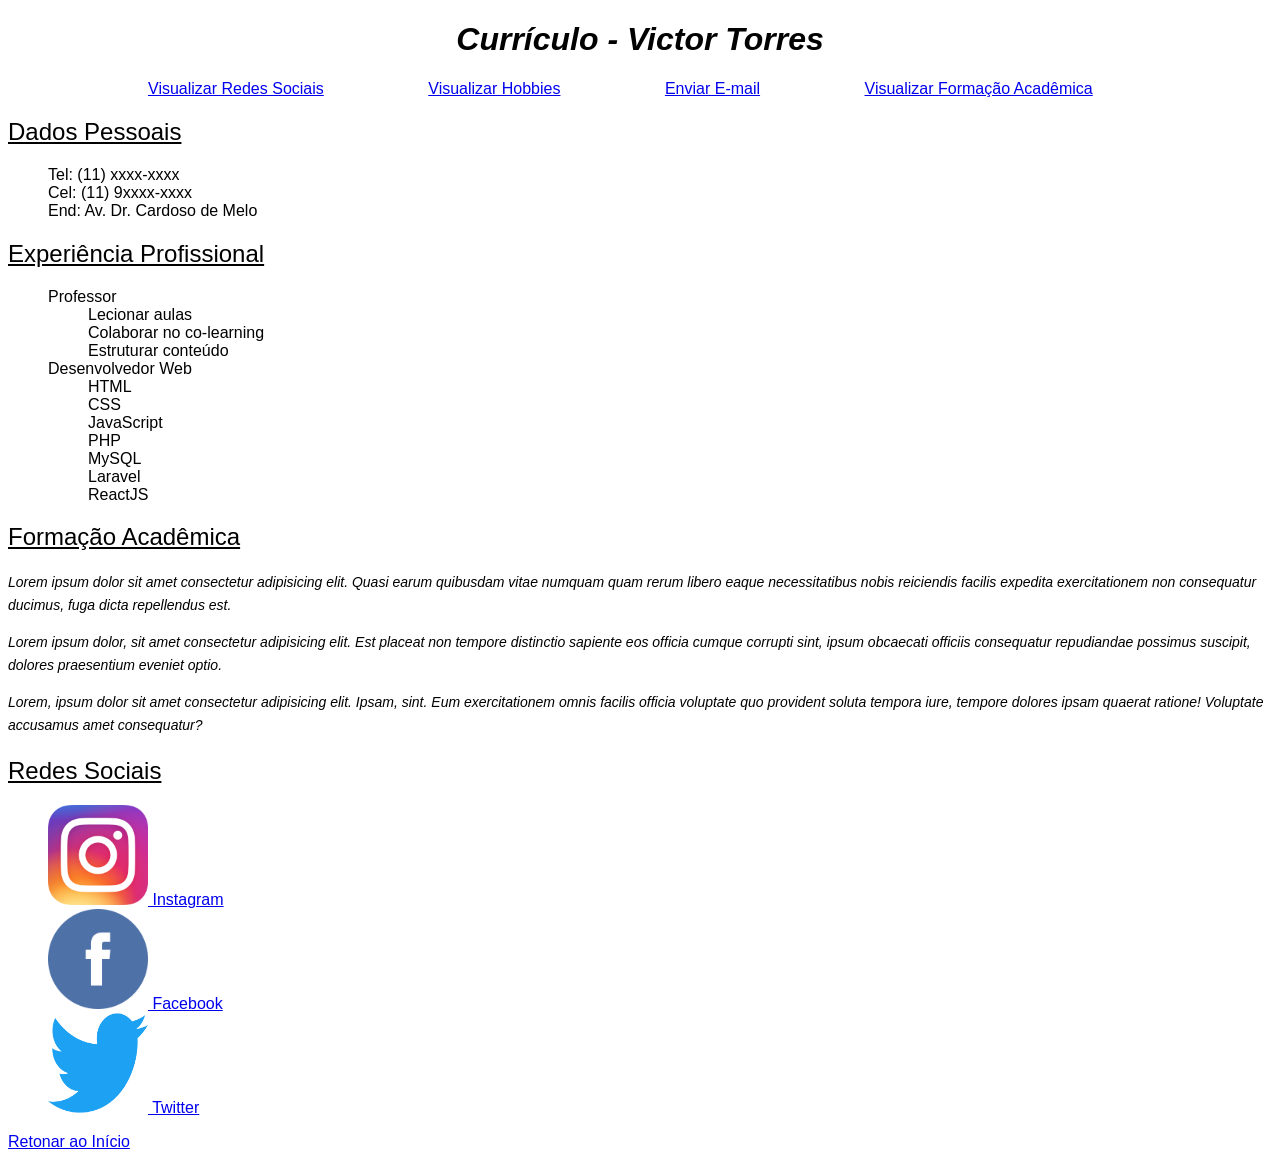
<file: aula02/index.html>
<!DOCTYPE html>
<html lang="en">
<head>
    <meta charset="UTF-8">
    <meta name="viewport" content="width=device-width, initial-scale=1.0">
    <meta http-equiv="X-UA-Compatible" content="ie=edge">
    <title>CV - Victor Torres</title>
    <link rel="stylesheet" href="css/estilo.css">
</head>
<body>
    <h1>Currículo - Victor Torres</h1>

    <ul class="links">
        <li>
            <a href="#redes-sociais">Visualizar Redes Sociais</a>
            <!-- Resposta 1 - b -->
            <a href="hobbies.html">Visualizar Hobbies</a>
            <!-- Resposta 1 - c -->
            <a href="mailto:fulano@gmail.com?Subject=Mensagem do site">Enviar E-mail</a>
            <!-- Resposta 1 - d -->
            <a href="#formacao-academica">Visualizar Formação Acadêmica</a>
        </li>
    </ul>

    <h2>Dados Pessoais</h2>

    <ul>
        <li>Tel: (11) xxxx-xxxx</li>
        <li>Cel: (11) 9xxxx-xxxx</li>
        <li>End: Av. Dr. Cardoso de Melo</li>
    </ul>

    <h2>Experiência Profissional</h2>

    <ul type="square">
        <li>Professor</li>
        <ul>
            <li>Lecionar aulas</li>
            <li>Colaborar no co-learning</li>
            <li>Estruturar conteúdo</li>
        </ul>
        <li>Desenvolvedor Web</li>
        <ul>
            <li>HTML</li>
            <li>CSS</li>
            <li>JavaScript</li>
            <li>PHP</li>
            <li>MySQL</li>
            <li>Laravel</li>
            <li>ReactJS</li>
        </ul>
    </ul>

    <h2 id="formacao-academica">Formação Acadêmica</h2>
    
    <p>Lorem ipsum dolor sit amet consectetur adipisicing elit. Quasi earum quibusdam vitae numquam quam rerum libero eaque necessitatibus nobis reiciendis facilis expedita exercitationem non consequatur ducimus, fuga dicta repellendus est.</p>

    <p>Lorem ipsum dolor, sit amet consectetur adipisicing elit. Est placeat non tempore distinctio sapiente eos officia cumque corrupti sint, ipsum obcaecati officiis consequatur repudiandae possimus suscipit, dolores praesentium eveniet optio.</p>

    <p>Lorem, ipsum dolor sit amet consectetur adipisicing elit. Ipsam, sint. Eum exercitationem omnis facilis officia voluptate quo provident soluta tempora iure, tempore dolores ipsam quaerat ratione! Voluptate accusamus amet consequatur?</p>

    <h2 id="redes-sociais">Redes Sociais</h2>
    
    <!-- Resposta 1 - a -->
    <ul>
        <li>
            <!-- Resposta 2 - b adicionando imagens na lista de redes sociais -->
            <a href="https://www.instagram.com/">
                <img src="imagens/instagram.png" class="logos" title="logo do instagram" alt="">
                Instagram
            </a>
        </li>
        <li>
            <!-- Resposta 2 - b adicionando imagens na lista de redes sociais -->
            <a href="https://www.facebook.com">
                <img src="imagens/facebook.png" class="logos" title="logo do facebook" alt="">
                Facebook
            </a>
        </li>
        <li>
            <!-- Resposta 2 - b adicionando imagens na lista de redes sociais -->
            <a href="https://twitter.com">
                <img src="imagens/twitter.png" class="logos" title="logo do twitter" alt="">
                Twitter
            </a>
        </li>
    </ul>

    <!-- Resposta 1 - e -->
    <!-- Para retornar ao início de um documento html, basta adicionar # no nosso href -->
    <a href="#">Retonar ao Início</a>
</body>
</html>
</file>
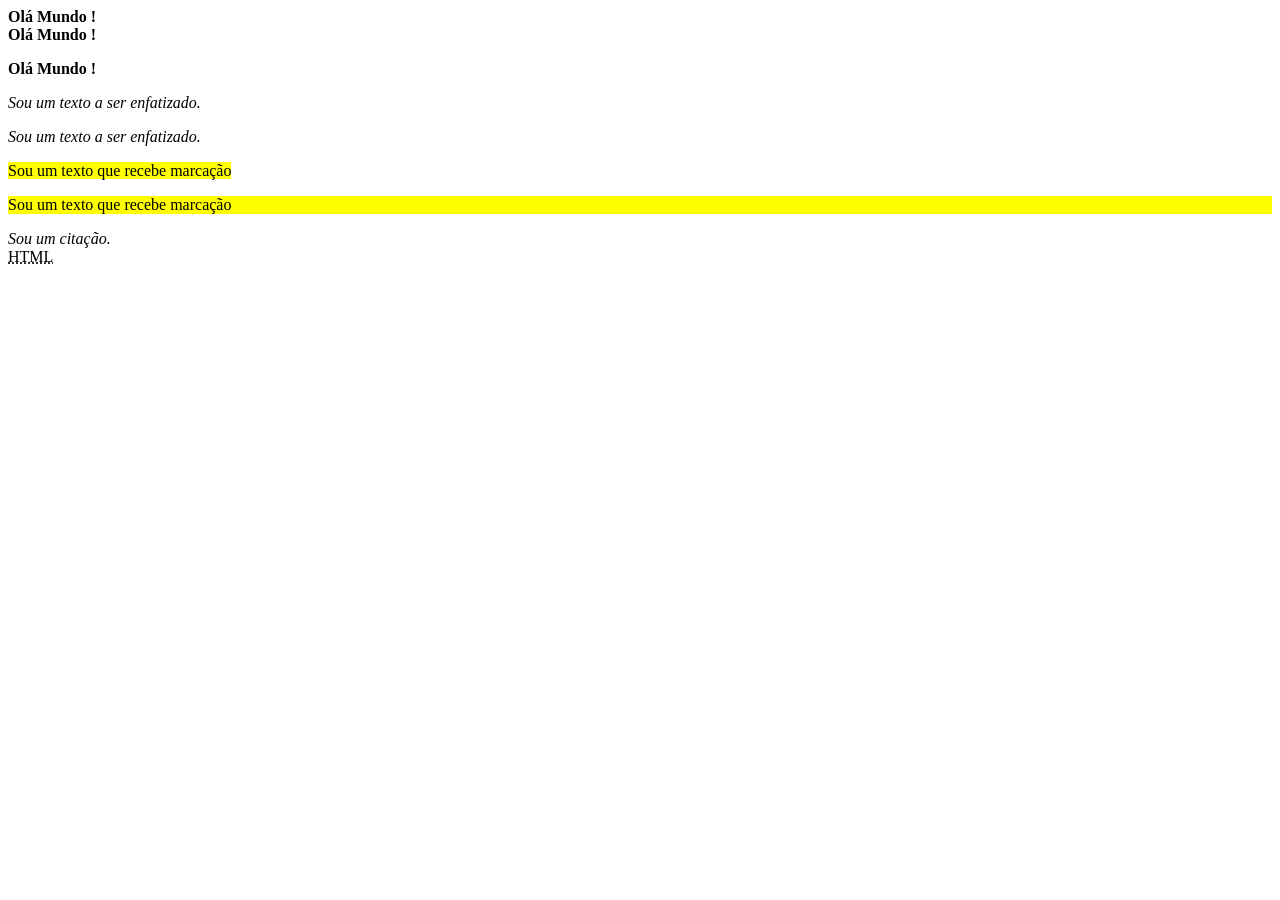
<file: aula03/index.html>
<!DOCTYPE html>
<html lang="en">
<head>
    <meta charset="UTF-8">
    <meta name="viewport" content="width=device-width, initial-scale=1.0">
    <meta http-equiv="X-UA-Compatible" content="ie=edge">
    <title>Aula 03 - Semântica e Formulário I</title>
    <link rel="stylesheet" href="css/estilo.css">
</head>
<body>
    <b>Olá Mundo !</b>
    <br>

    <strong>Olá Mundo !</strong>
    <br>

    <p class="bold">Olá Mundo !</p>
    
    <em>Sou um texto a ser enfatizado.</em>

    <p class="italico">Sou um texto a ser enfatizado.</p>

    <mark>Sou um texto que recebe marcação</mark>

    <p class="marcacao-de-texto">Sou um texto que recebe marcação</p>

    <cite>Sou um citação.</cite>
    <br>

    <abbr title="Hypertext Markup Language">HTML</abbr>
</body>
</html>
</file>
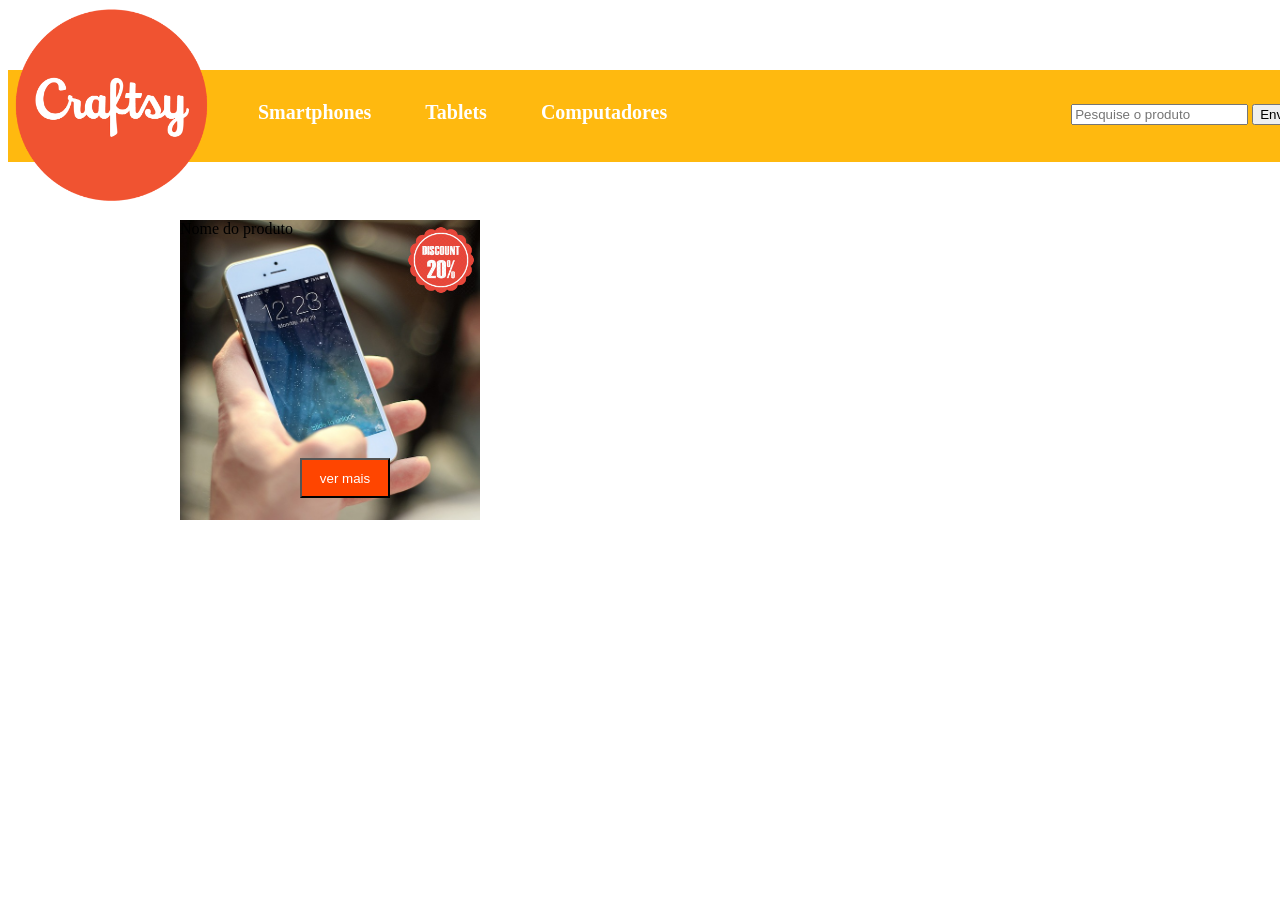
<file: aula04/index.html>
<!DOCTYPE html>
<html lang="pt-br">
<head>
    <meta charset="UTF-8">
    <meta name="viewport" content="width=device-width, initial-scale=1.0">
    <meta http-equiv="X-UA-Compatible" content="ie=edge">
    <title>Craftsy</title>
    <link rel="stylesheet" href="css/estilo.css">
</head>
<body>
    <header>
        <nav id="menu">
            <img src="imagens/logo.png" id="logo" alt="logo">
            <ul>
                <li><a href="#smartphone">Smartphones</a></li>
                <li><a href="#tablets">Tablets</a></li>
                <li><a href="#computadores">Computadores</a></li>
            </ul>
            <form action="" class="form">
                <input type="text" class="input-form" placeholder="Pesquise o produto">
                <button type="submit">Enviar</button>
            </form>
        </nav>
    </header>
    <main id="container">
        <section>
            <article class="product product-1">
                <img src="imagens/label.png" alt="" class="img-label">
                <div class="name-product">Nome do produto</div>
                <button class="botao">ver mais</button>
            </article>
        </section>
    </main>

</body>
</html>
</file>
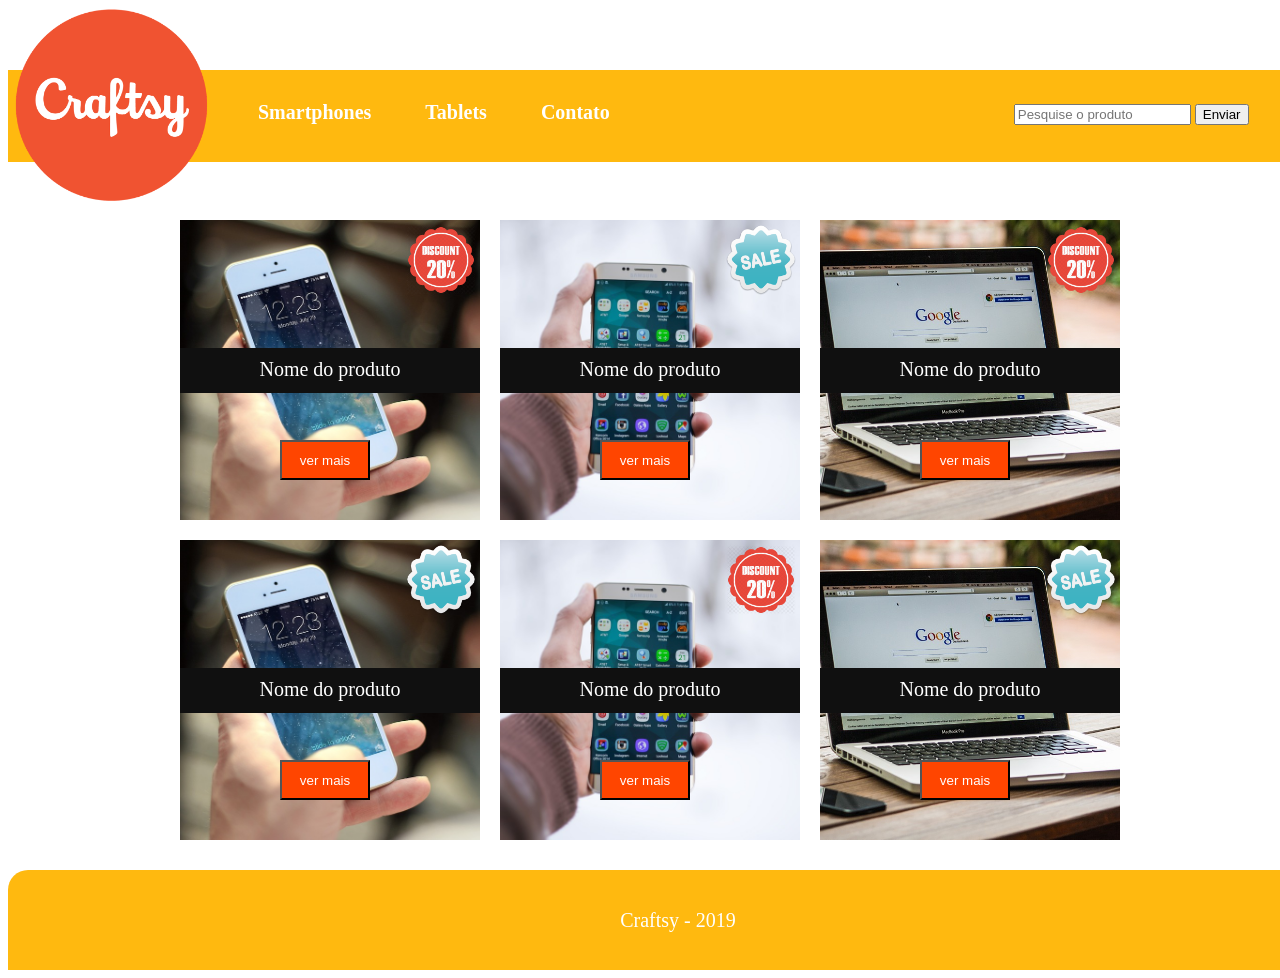
<file: aula05/index.html>
<!DOCTYPE html>
<html lang="pt-br">
<head>
    <meta charset="UTF-8">
    <meta name="viewport" content="width=device-width, initial-scale=1.0">
    <meta http-equiv="X-UA-Compatible" content="ie=edge">
    <title>Craftsy</title>
    <link rel="stylesheet" href="css/estilo.css">
</head>
<body>
    <header>
        <nav id="menu">
            <img src="imagens/logo.png" id="logo" alt="logo">
            <ul>
                <li><a href="#smartphone">Smartphones</a></li>
                <li><a href="#tablets">Tablets</a></li>
                <li><a href="contato.html">Contato</a></li>
            </ul>
            <form action="" class="form">
                <input type="text" class="input-form" placeholder="Pesquise o produto">
                <button type="submit">Enviar</button>
            </form>
        </nav>
    </header>
    <main id="container">
        <section>
            <article class="product product-1">
                <img src="imagens/label.png" alt="" class="img-label">
                <div class="name-product">Nome do produto</div>
                <button class="botao">ver mais</button>
            </article>

            <article class="product product-2">
                <img src="imagens/promo.png" alt="" class="img-label">
                <div class="name-product">Nome do produto</div>
                <button class="botao">ver mais</button>
            </article>
            
            <article class="product product-3">
                <img src="imagens/label.png" alt="" class="img-label">
                <div class="name-product">Nome do produto</div>
                <button class="botao">ver mais</button>
            </article>

            <article class="product product-1">
                <img src="imagens/promo.png" alt="" class="img-label">
                <div class="name-product">Nome do produto</div>
                <button class="botao">ver mais</button>
            </article>

            <article class="product product-2">
                <img src="imagens/label.png" alt="" class="img-label">
                <div class="name-product">Nome do produto</div>
                <button class="botao">ver mais</button>
            </article>

            <article class="product product-3">
                <img src="imagens/promo.png" alt="" class="img-label">
                <div class="name-product">Nome do produto</div>
                <button class="botao">ver mais</button>
            </article>
        </section>
    </main>
    <footer>Craftsy - 2019</footer>
</body>
</html>
</file>
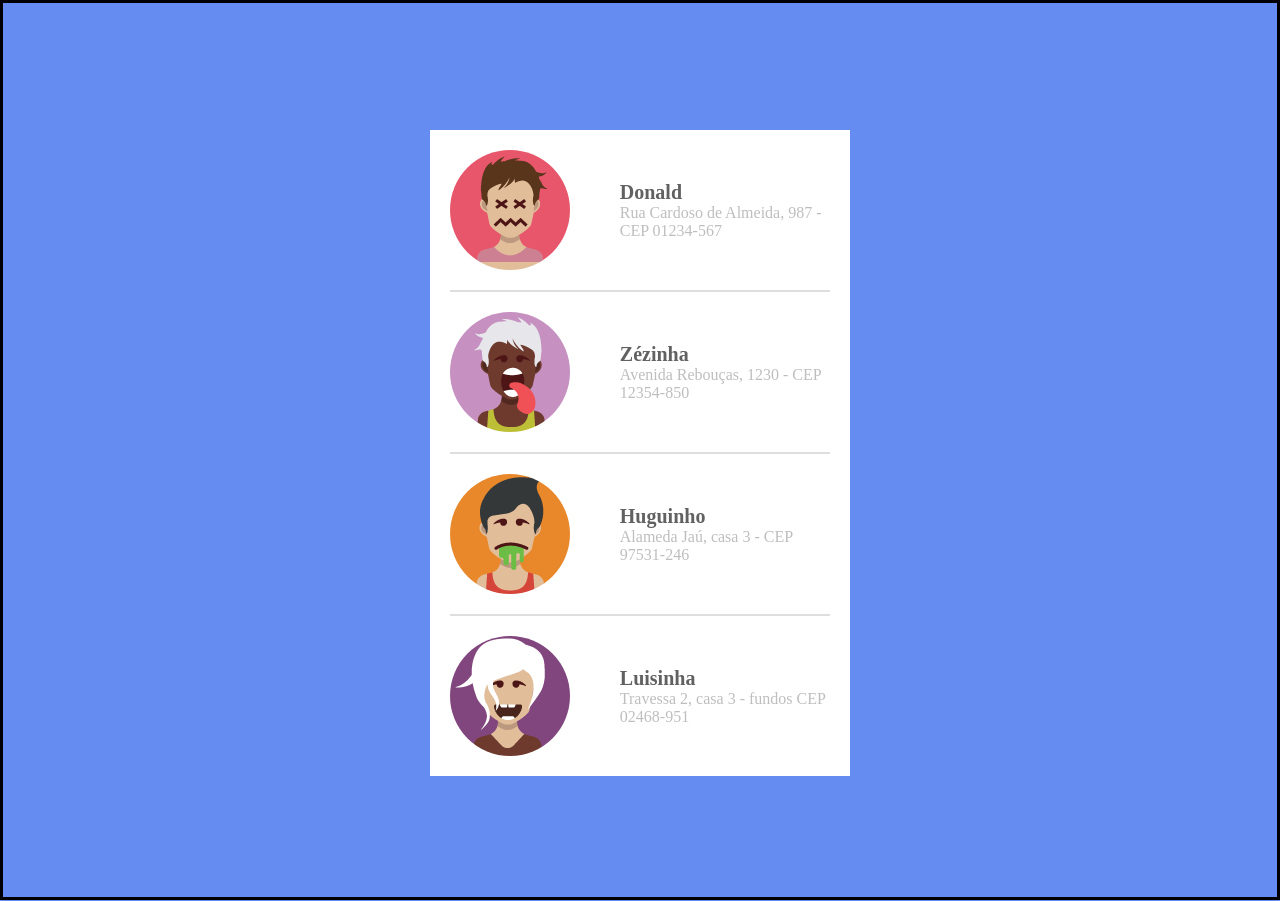
<file: aula06/index.html>
<!DOCTYPE html>
<html lang="pt-BR">
<head>
	<meta charset="utf-8">
	<title>Aula 06 - Flex Box</title>
	<link rel="stylesheet" type="text/css" href="css/style.css">
</head>
<body>
	<main>
		<section>
			<article>
				<img class="perfil-avatar" src="images/perfil-01.png" title="Perfil 01" alt="Imagem de avatar do perfil 01">
				<div class="perfil-dados">
					<h3 class="perfil-nome">Donald</h3>
					<p class="perfil-endereco">Rua Cardoso de Almeida, 987 - CEP 01234-567</p>
				</div>
			</article>
			<hr>
			<article>
				<img class="perfil-avatar" src="images/perfil-02.png" title="Perfil 02" alt="Imagem de avatar do perfil 02">
				<div class="perfil-dados">
					<h3 class="perfil-nome">Zézinha</h3>
					<p class="perfil-endereco">Avenida Rebouças, 1230 - CEP 12354-850</p>
				</div>
			</article>
			<hr>
			<article>
				<img class="perfil-avatar" src="images/perfil-03.png" title="Perfil 03" alt="Imagem de avatar do perfil 03">
				<div class="perfil-dados">
					<h3 class="perfil-nome">Huguinho</h3>
					<p class="perfil-endereco">Alameda Jaú, casa 3 - CEP 97531-246</p>
				</div>
			</article>
			<hr>
			<article>
				<img class="perfil-avatar" src="images/perfil-04.png" title="Perfil 04" alt="Imagem de avatar do perfil 04">
				<div class="perfil-dados">
					<h3 class="perfil-nome">Luisinha</h3>
					<p class="perfil-endereco">Travessa 2, casa 3 - fundos CEP 02468-951</p>
				</div>
			</article>
		</section>
	</main>
</body>
</html>
</file>
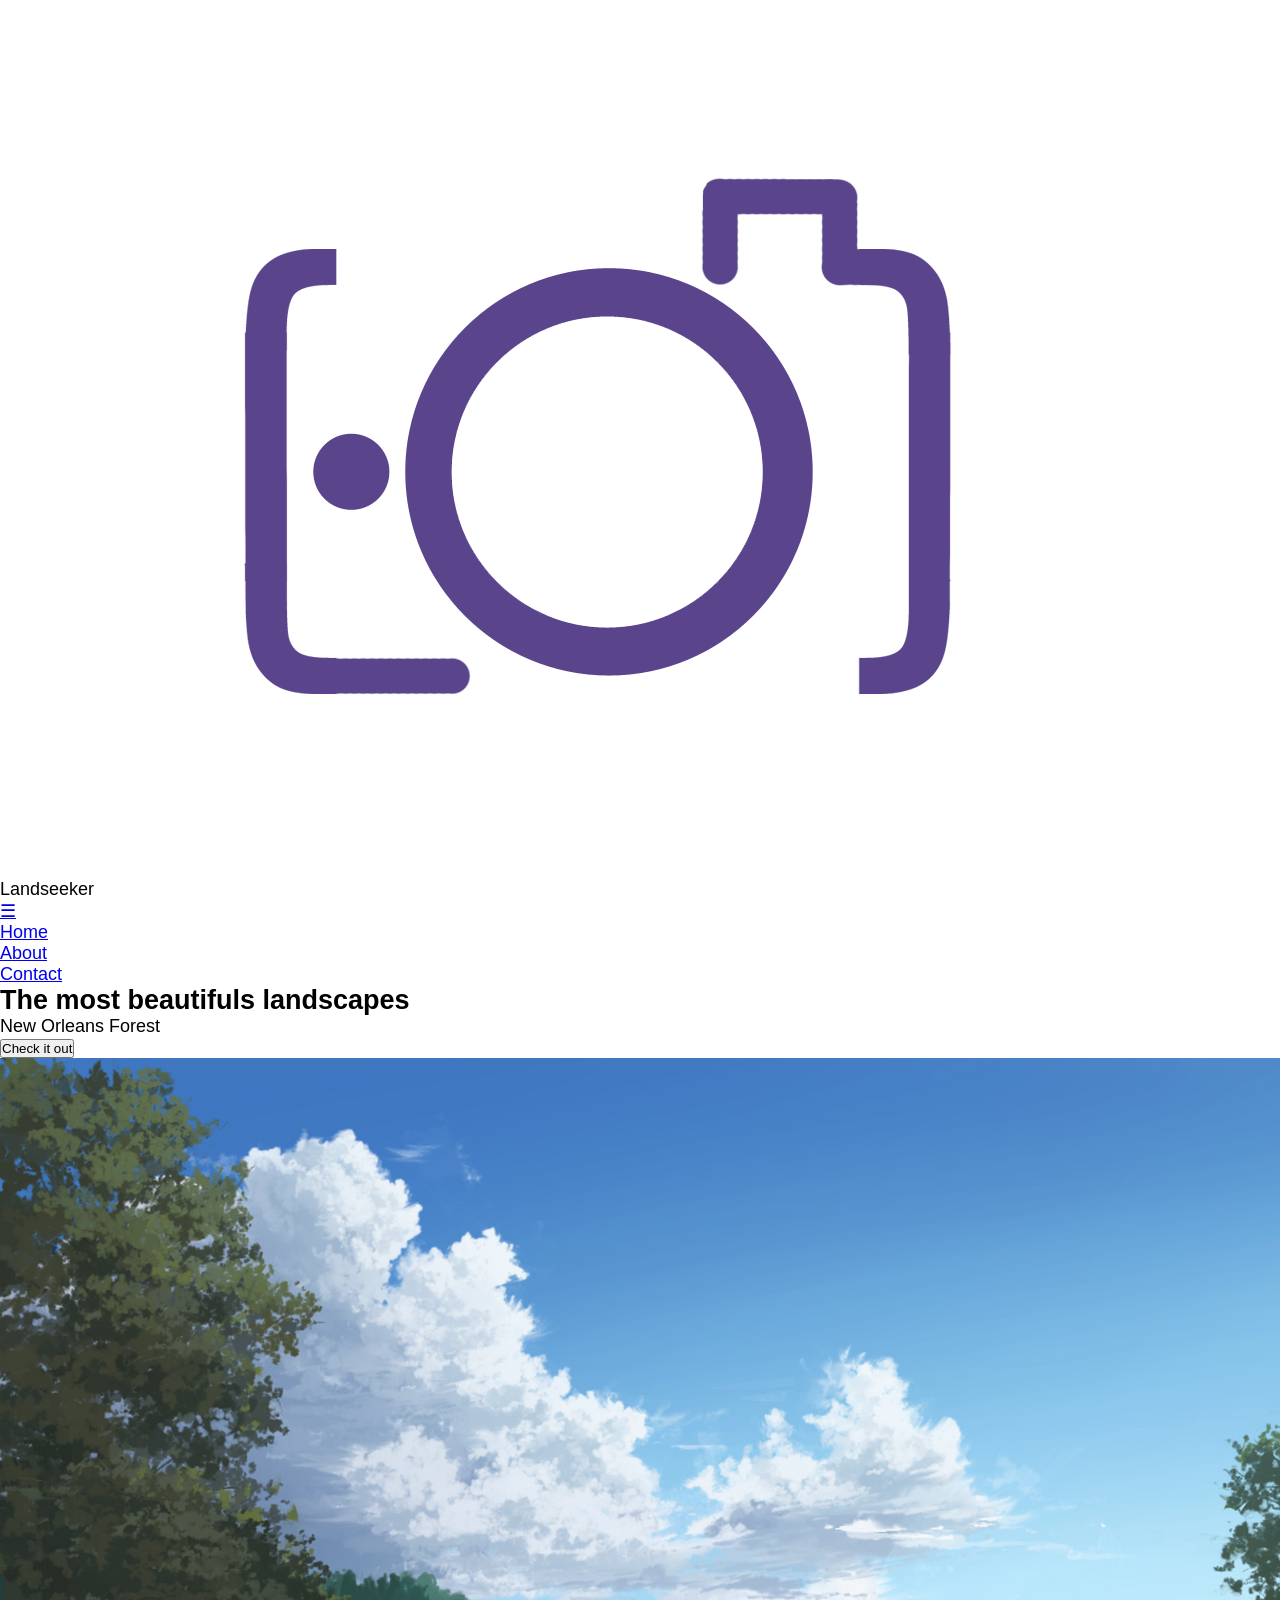
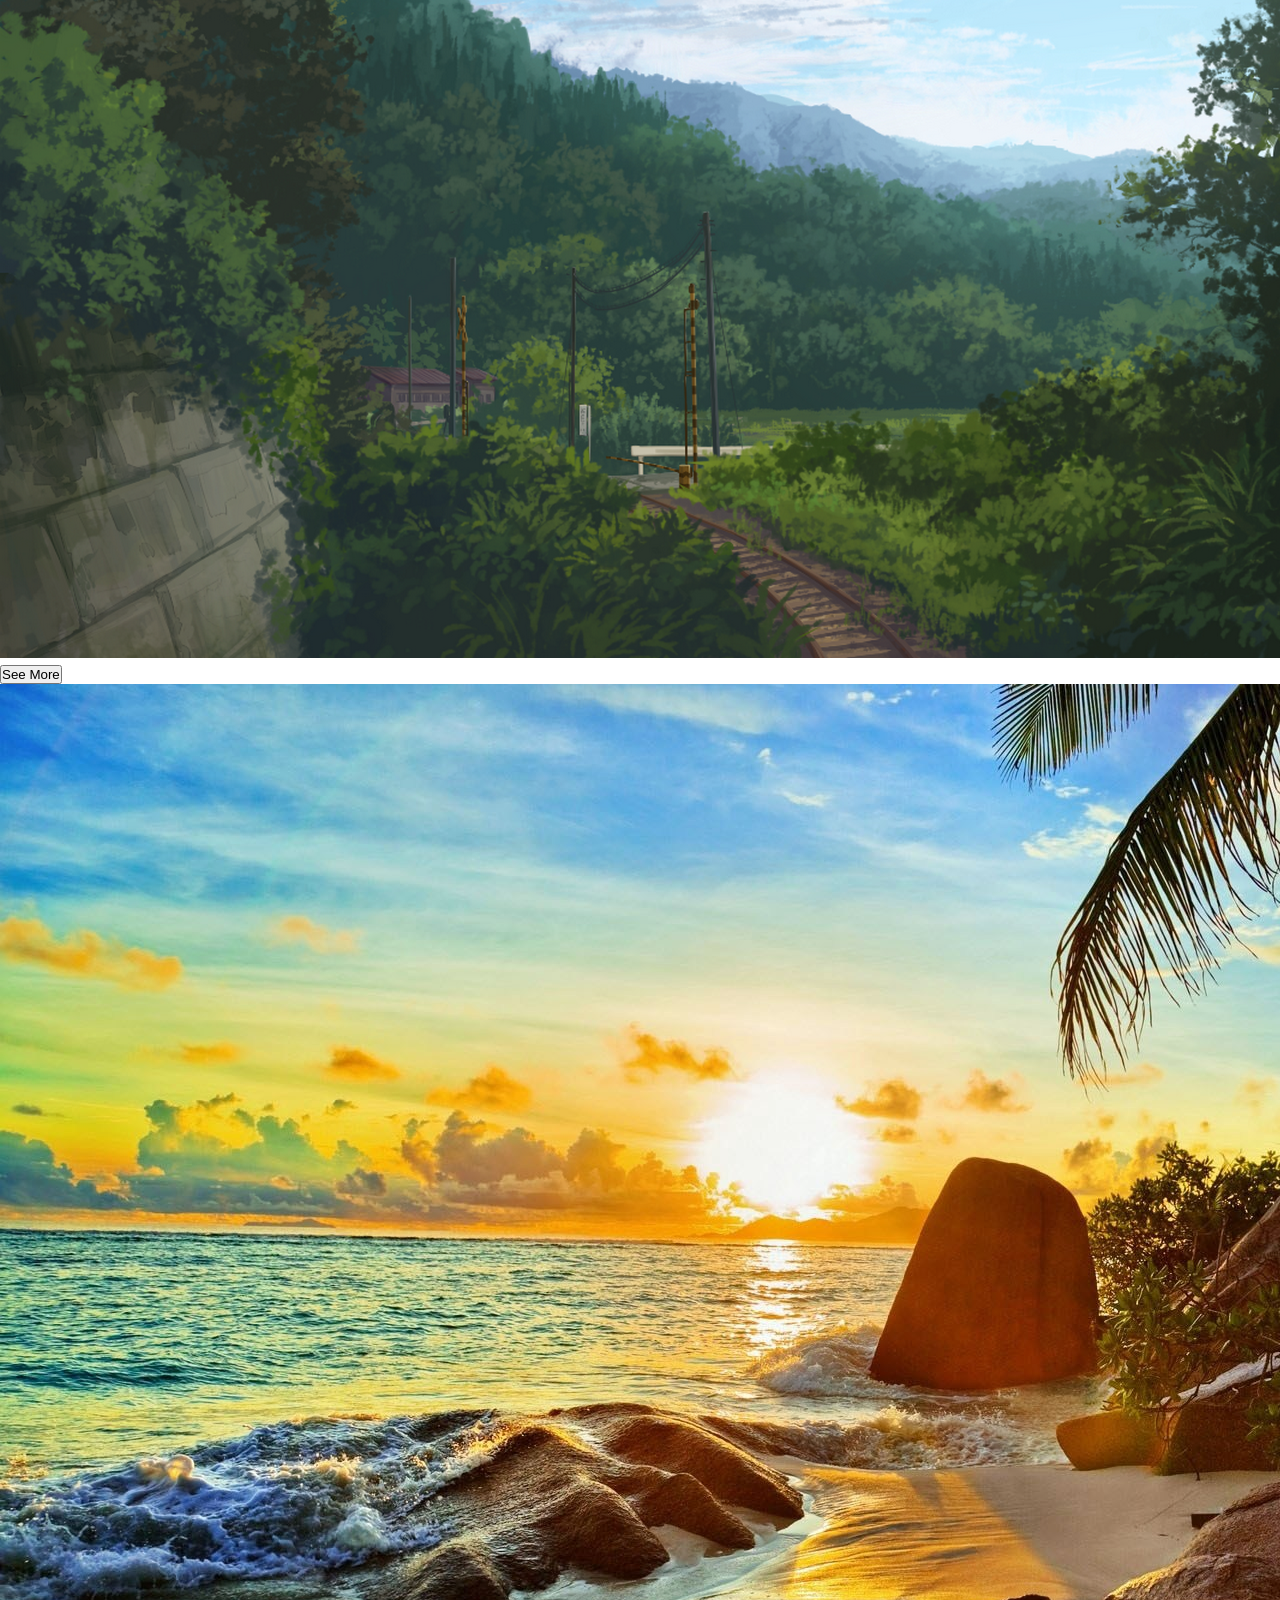
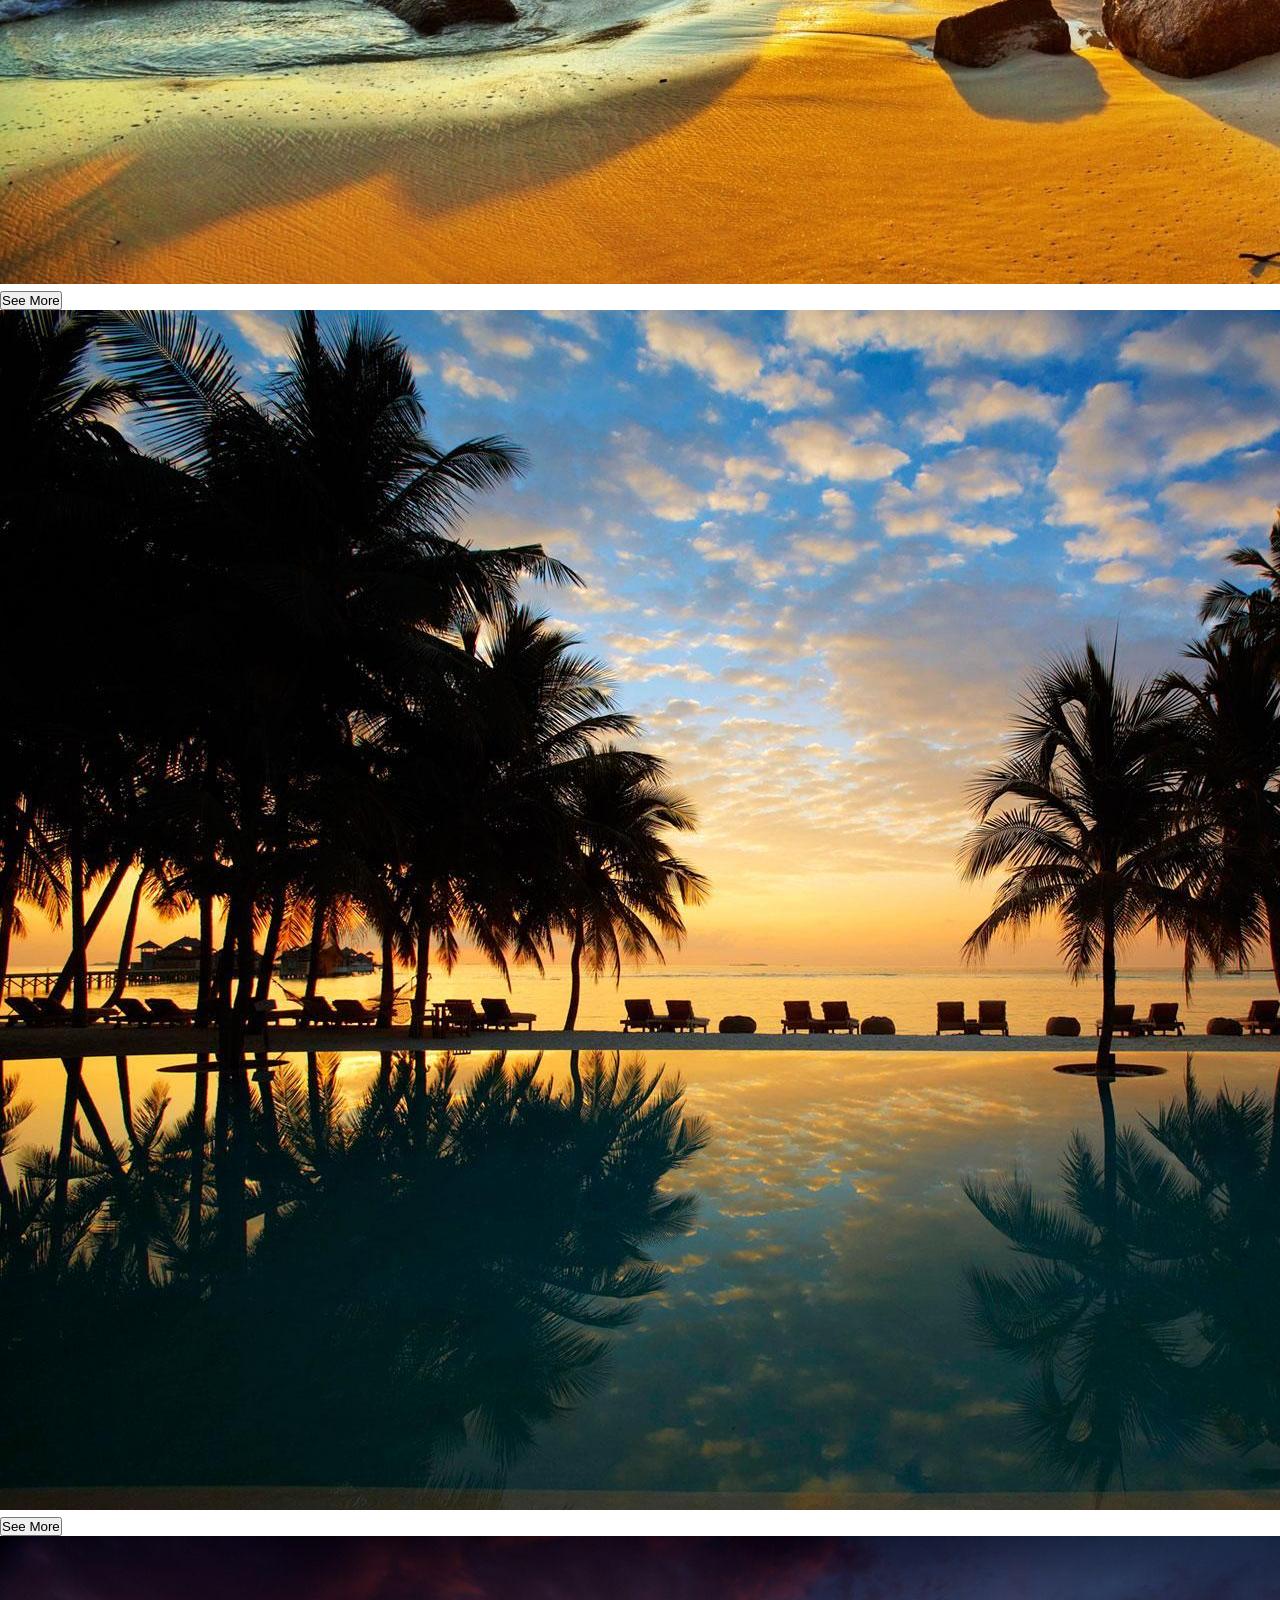
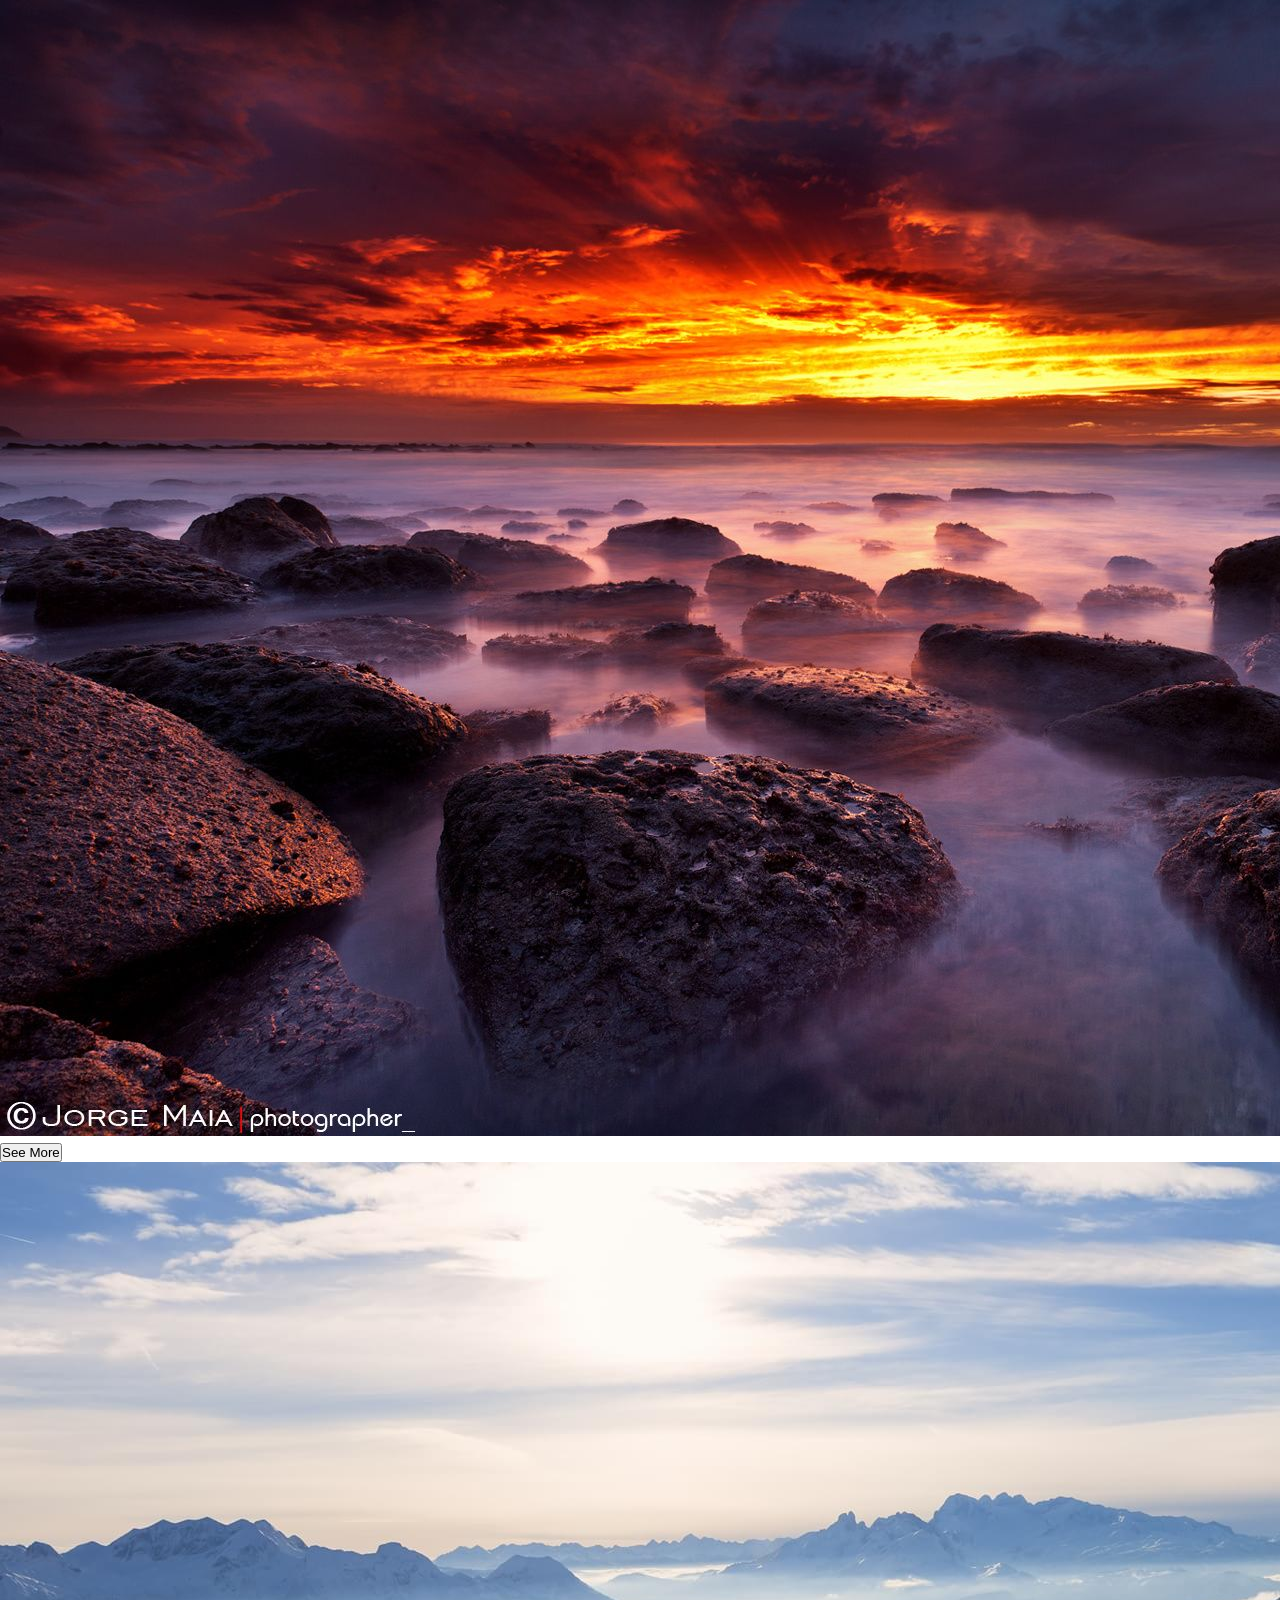
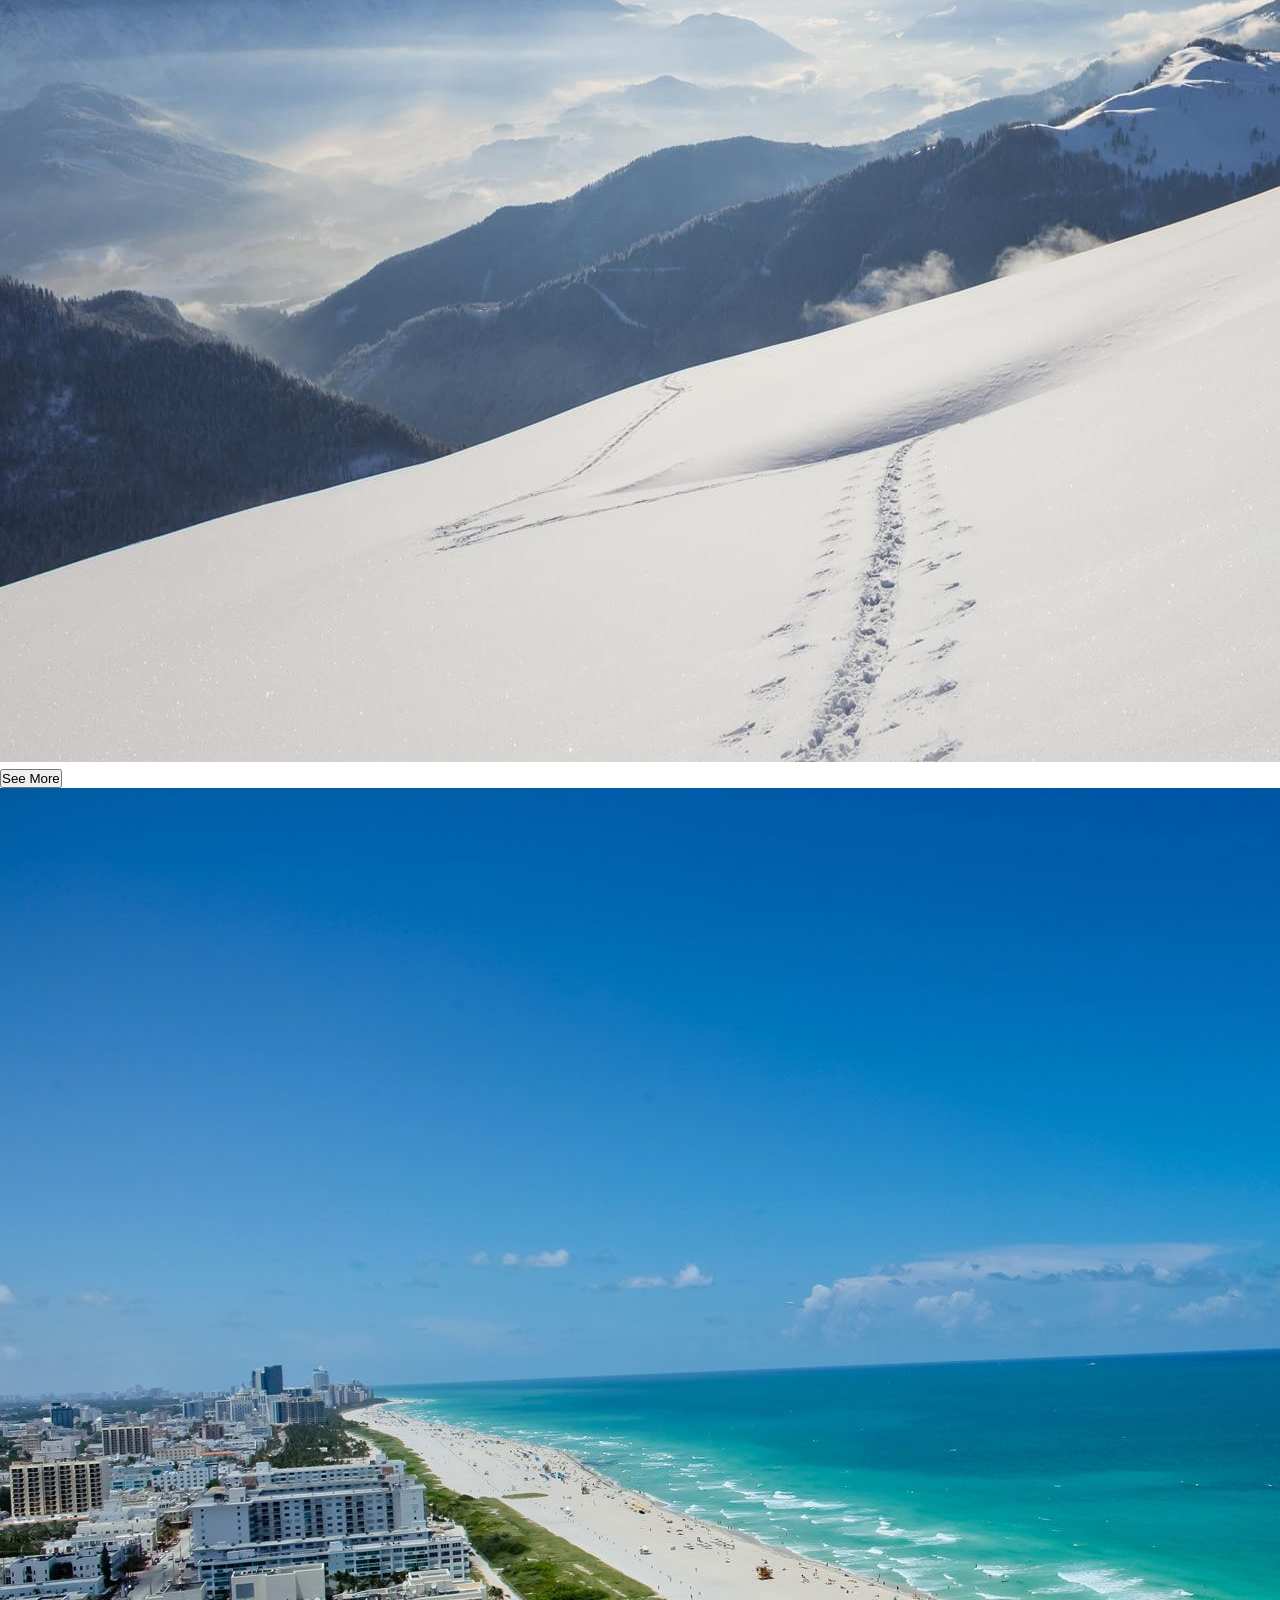
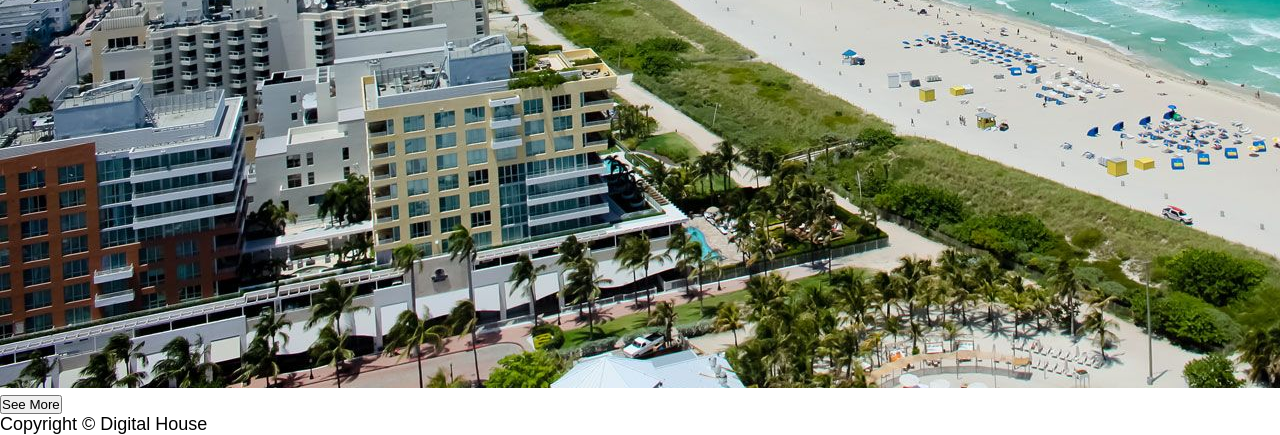
<file: aula07/index.html>
<!DOCTYPE html>
<html>
<head>
    <meta charset="utf-8" />
    <meta http-equiv="X-UA-Compatible" content="IE=edge">
    <title>Template HTML5</title>
    <meta name="viewport" content="width=device-width, initial-scale=1">
    <link rel="stylesheet" type="text/css" media="screen" href="css/estilo.css"/>
</head>
<body>
    <header>
      <div class="logo-content">
        <img src="img/logo.png" alt="logo do site">
        <span>Landseeker</span>
      </div>
      <nav class="container">
        <ul>
          <li class="toggle-menu"><a href="#">&#9776;</a></li>
          <li><a href="index.html">Home</a></li>
          <li><a href="about.html">About</a></li>
          <li><a href="contact.html">Contact</a></li>
        </ul>
      </nav>
    </header>

    <section class="home-content">
      <div class="image-banner">
        <h1>The most beautifuls landscapes</h1>
        <p>New Orleans Forest</p>
        <button>Check it out</button>
      </div>
    </section>

    <section class="products-content">
      <div>
        <img src="img/product-1.png" alt="produto">
        <button>See More</button>
      </div>
      <div>
        <img src="img/product-2.jpg" alt="produto">
        <button>See More</button>
      </div>
      <div>
        <img src="img/product-3.jpg" alt="produto">
        <button>See More</button>
      </div>
      <div>
        <img src="img/product-4.jpg" alt="produto">
        <button>See More</button>
      </div>
      <div>
        <img src="img/product-5.jpg" alt="produto">
        <button>See More</button>
      </div>
      <div>
        <img src="img/product-6.jpg" alt="produto">
        <button>See More</button>
      </div>
    </section>

    <footer>
      <p>Copyright &copy; Digital House</p>
    </footer>
</body>
</html>
</file>
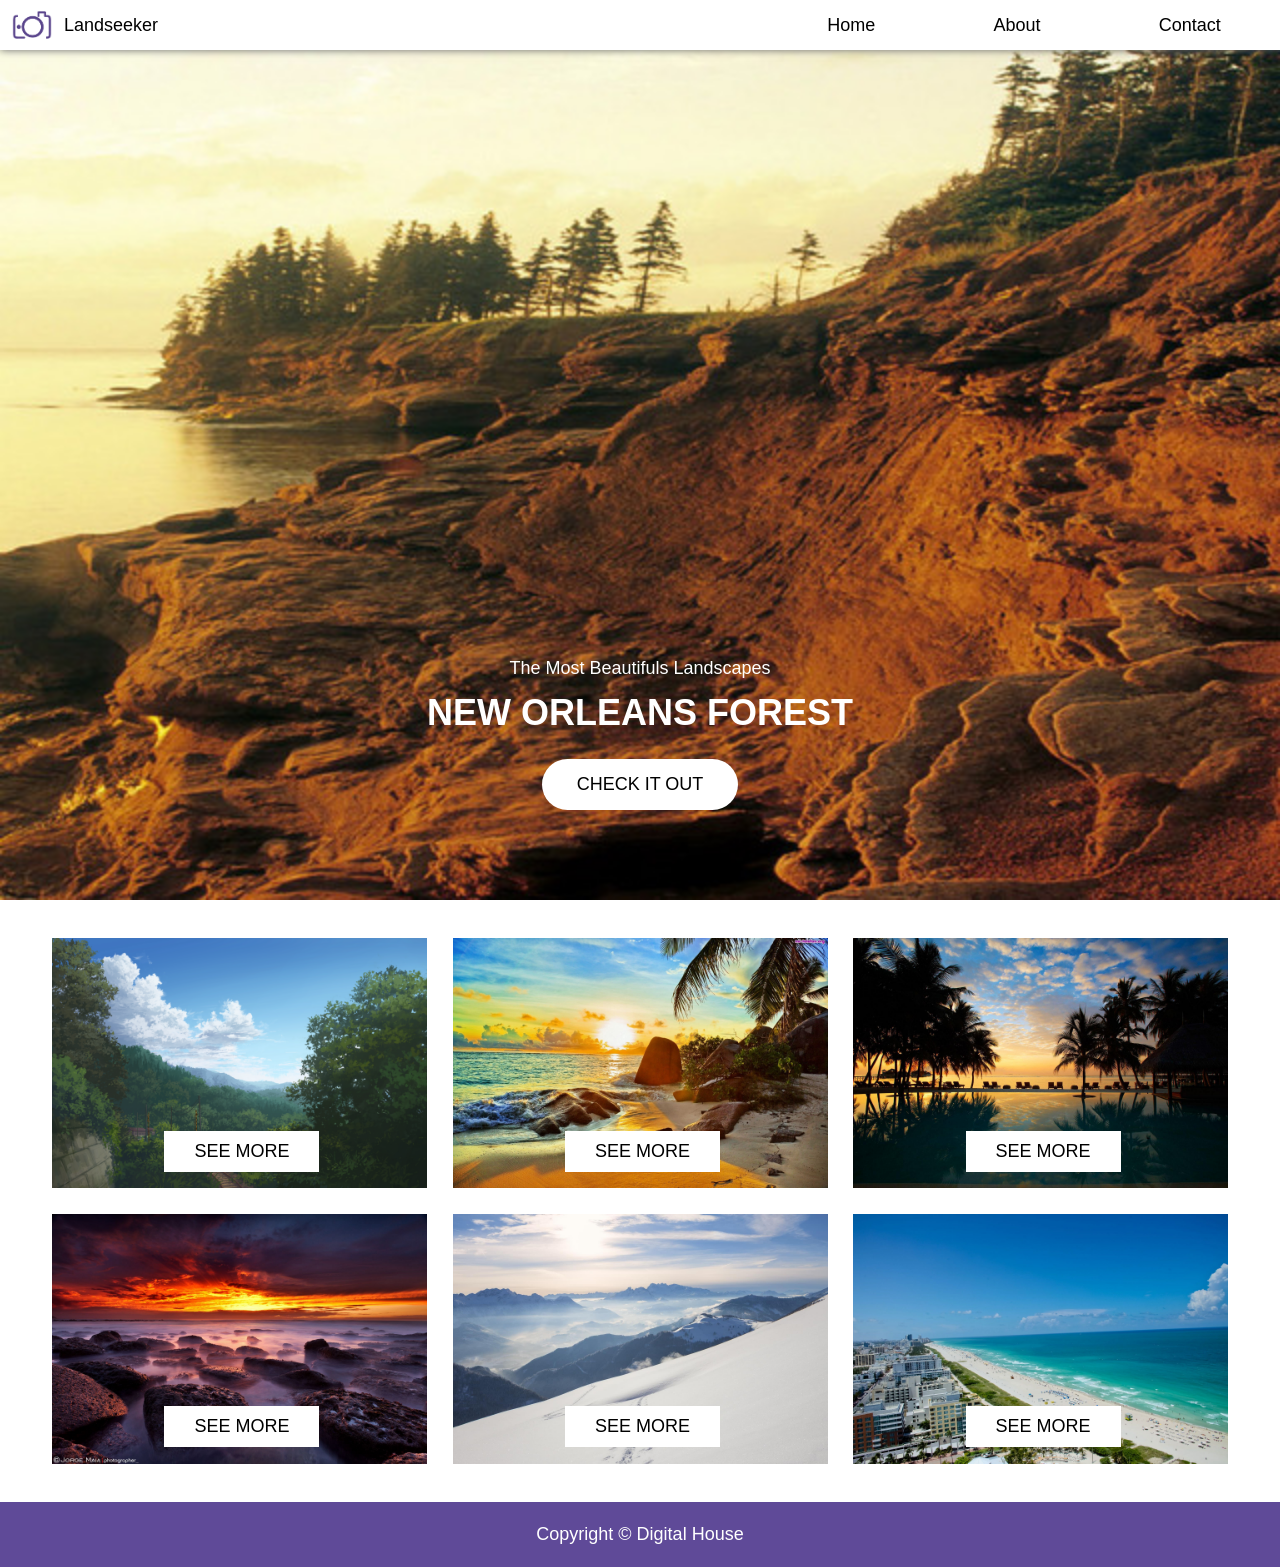
<file: aula08/index.html>
<!DOCTYPE html>
<html>
<head>
    <meta charset="utf-8" />
    <meta http-equiv="X-UA-Compatible" content="IE=edge">
    <title>Template HTML5</title>
    <meta name="viewport" content="width=device-width, initial-scale=1">
    <link rel="stylesheet" type="text/css" media="screen" href="css/index.css"/>
</head>
<body>
    <header>
      <div class="logo-content">
        <img src="img/logo.png" alt="logo do site">
        <span>Landseeker</span>
      </div>
      <nav class="container">
        <ul>
          <li class="toggle-menu"><a href="#">&#9776;</a></li>
          <li><a href="index.html">Home</a></li>
          <li><a href="about.html">About</a></li>
          <li><a href="contact.html">Contact</a></li>
        </ul>
      </nav>
    </header>

    <section class="home-content">
      <div class="image-banner">
        <h1>The most beautifuls landscapes</h1>
        <p>New Orleans Forest</p>
        <button>Check it out</button>
      </div>
    </section>

    <section class="products-content">
      <div>
        <img src="img/product-1.png" alt="produto">
        <button>See More</button>
      </div>
      <div>
        <img src="img/product-2.jpg" alt="produto">
        <button>See More</button>
      </div>
      <div>
        <img src="img/product-3.jpg" alt="produto">
        <button>See More</button>
      </div>
      <div>
        <img src="img/product-4.jpg" alt="produto">
        <button>See More</button>
      </div>
      <div>
        <img src="img/product-5.jpg" alt="produto">
        <button>See More</button>
      </div>
      <div>
        <img src="img/product-6.jpg" alt="produto">
        <button>See More</button>
      </div>
    </section>

    <footer>
      <p>Copyright &copy; Digital House</p>
    </footer>
</body>
</html>
</file>
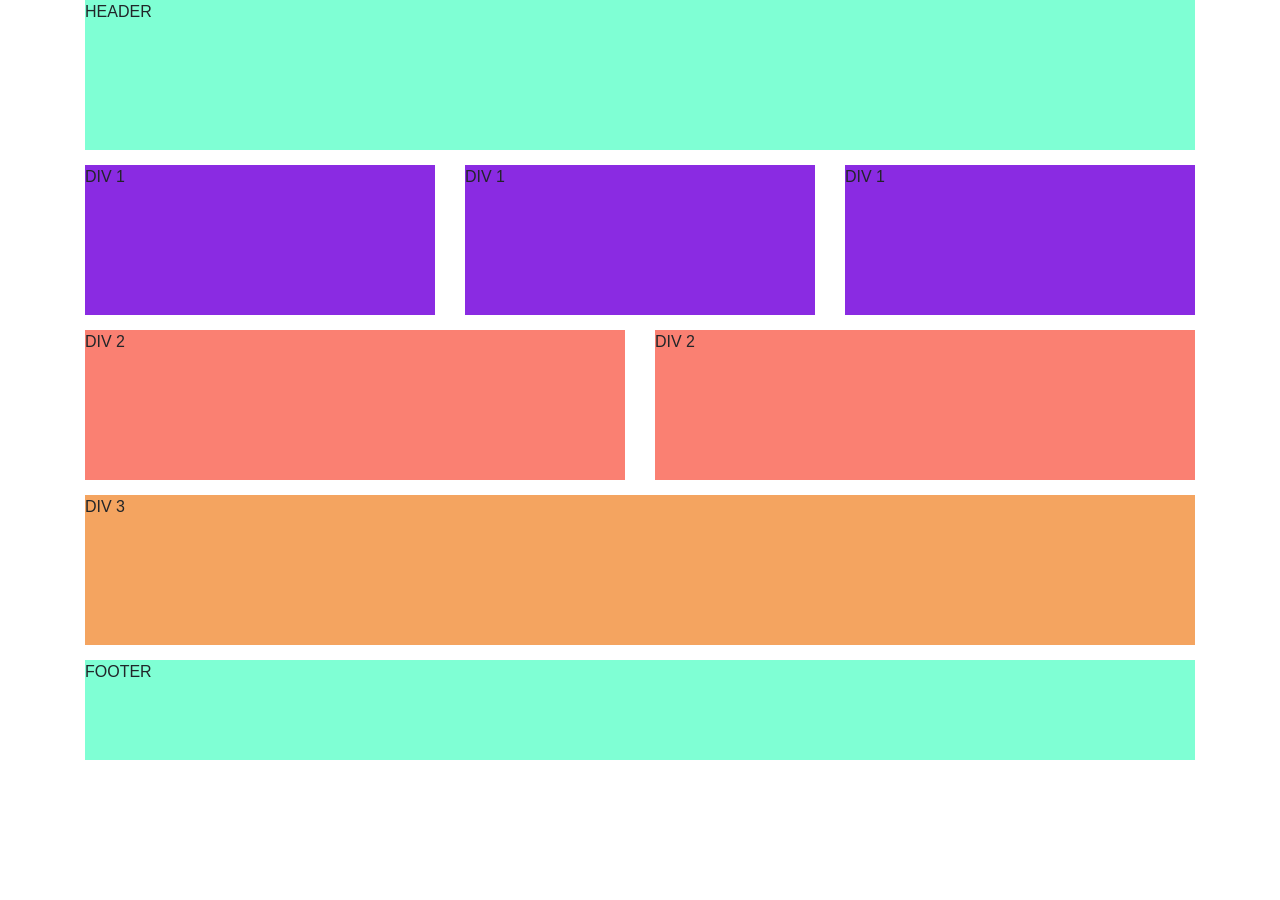
<file: aula09/index.html>
<!DOCTYPE html>
<html lang="en">
<head>
    <meta charset="UTF-8">
    <meta name="viewport" content="width=device-width, initial-scale=1.0">
    <meta http-equiv="X-UA-Compatible" content="ie=edge">
    <title>Bootstrap Grid</title>
    <link rel="stylesheet" href="https://stackpath.bootstrapcdn.com/bootstrap/4.3.1/css/bootstrap.min.css" integrity="sha384-ggOyR0iXCbMQv3Xipma34MD+dH/1fQ784/j6cY/iJTQUOhcWr7x9JvoRxT2MZw1T" crossorigin="anonymous">
    <link rel="stylesheet" href="css/estilo.css">
</head>
<body>
    <div class="container">

        <header>
            <div class="row">
                <div class="col-12">
                    <div class="header">
                        HEADER
                    </div>
                </div>
            </div>
        </header>

        <section class="row">
            <div class="col-4">
                <div class="div1">DIV 1</div>
            </div>
            <div class="col-4">
                <div class="div1">DIV 1</div>
            </div>
            <div class="col-4">
                <div class="div1">DIV 1</div>
            </div>
        </section>

        <section class="row">
            <div class="col-6">
                <div class="div2">DIV 2</div>
            </div>
            <div class="col-6">
                <div class="div2">DIV 2</div>
            </div>
        </section>
    
        <section class="row">
            <div class="col-12">
                <div class="div3">DIV 3</div>
            </div>
        </section>

        <footer>
            <div class="row">
                <div class="col-12">
                    <div class="footer">
                        FOOTER
                    </div>
                </div>
            </div>
        </footer>
    </div>
</body>
</html>
</file>
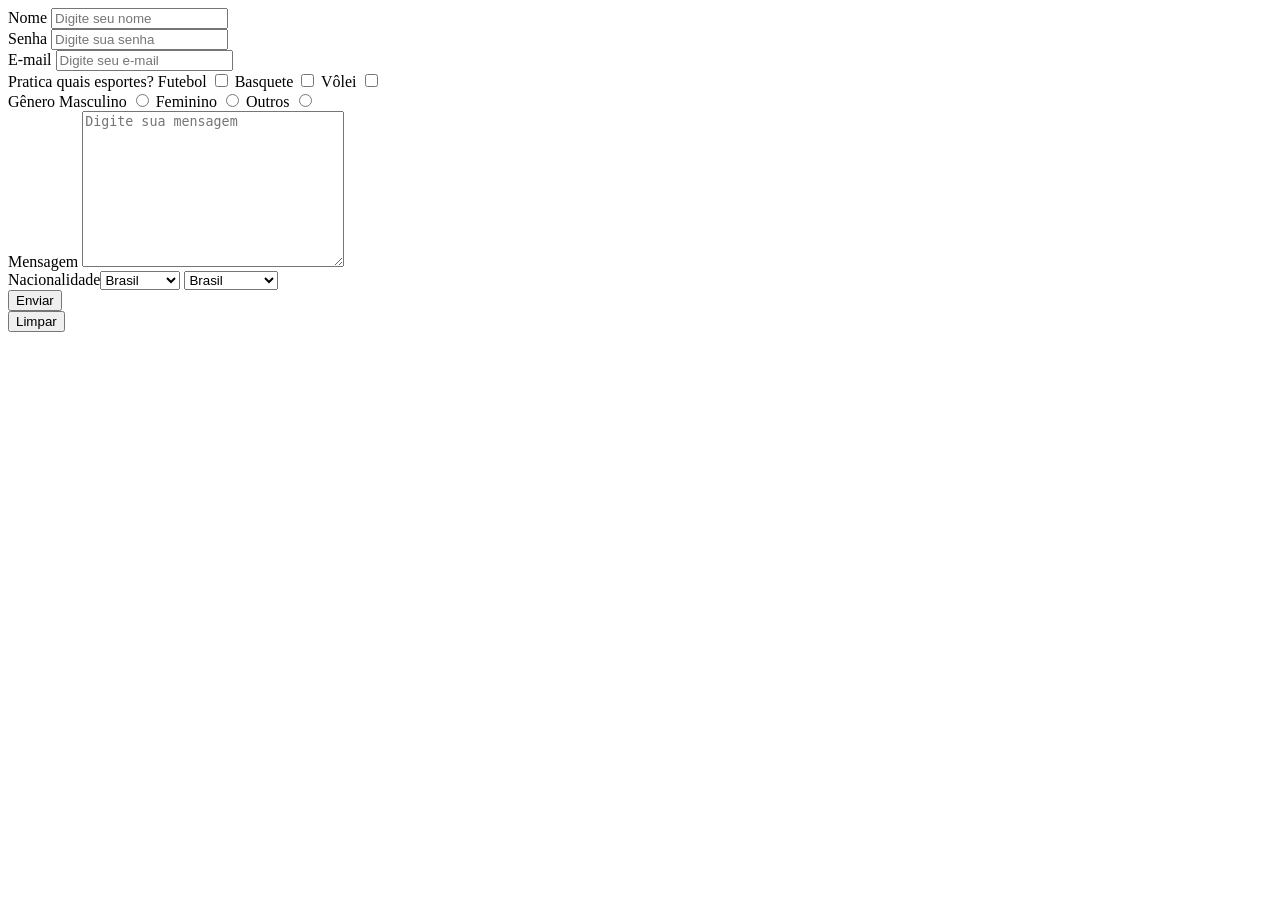
<file: aula03/form.html>
<!DOCTYPE html>
<html lang="en">
<head>
    <meta charset="UTF-8">
    <meta name="viewport" content="width=device-width, initial-scale=1.0">
    <meta http-equiv="X-UA-Compatible" content="ie=edge">
    <title>Formulário HTML</title>
</head>
<body>
    <form action="" method="GET">

        <label for="">Nome</label>
        <input type="text" name="nome" placeholder="Digite seu nome" required>
        <br>

        <label for="">Senha</label>
        <input type="password" name="senha" placeholder="Digite sua senha" required>
        <br>

        <label for="">E-mail</label>
        <input type="email" name="email" placeholder="Digite seu e-mail" required>
        <br>
        
        <label for="">Pratica quais esportes?</label>
        Futebol <input type="checkbox" name="esporte">
        Basquete <input type="checkbox" name="esporte">
        Vôlei <input type="checkbox" name="esporte">
        <br>

        <label for="">Gênero</label>
        Masculino <input type="radio" name="genero">
        Feminino <input type="radio" name="genero">
        Outros <input type="radio" name="genero">
        <br>

        Mensagem <textarea name="mensagem" id="" cols="30" rows="10" 
        placeholder="Digite sua mensagem"></textarea>
        <br>

        Nacionalidade<select name="nacionalidade" id="">
            <option value="BR">Brasil</option>
            <option value="ARG">Argentina</option>
        </select>

        <select name="nacionalidade" id="">
            <optgroup label="Sul América">
                <option value="BR">Brasil</option>
                <option value="ARG">Argentina</option>
            </optgroup>
        </select>
        <br>

        <button type="submit">Enviar</button>
        <br>
        
        <button type="reset">Limpar</button>

    </form>
</body>
</html>
</file>
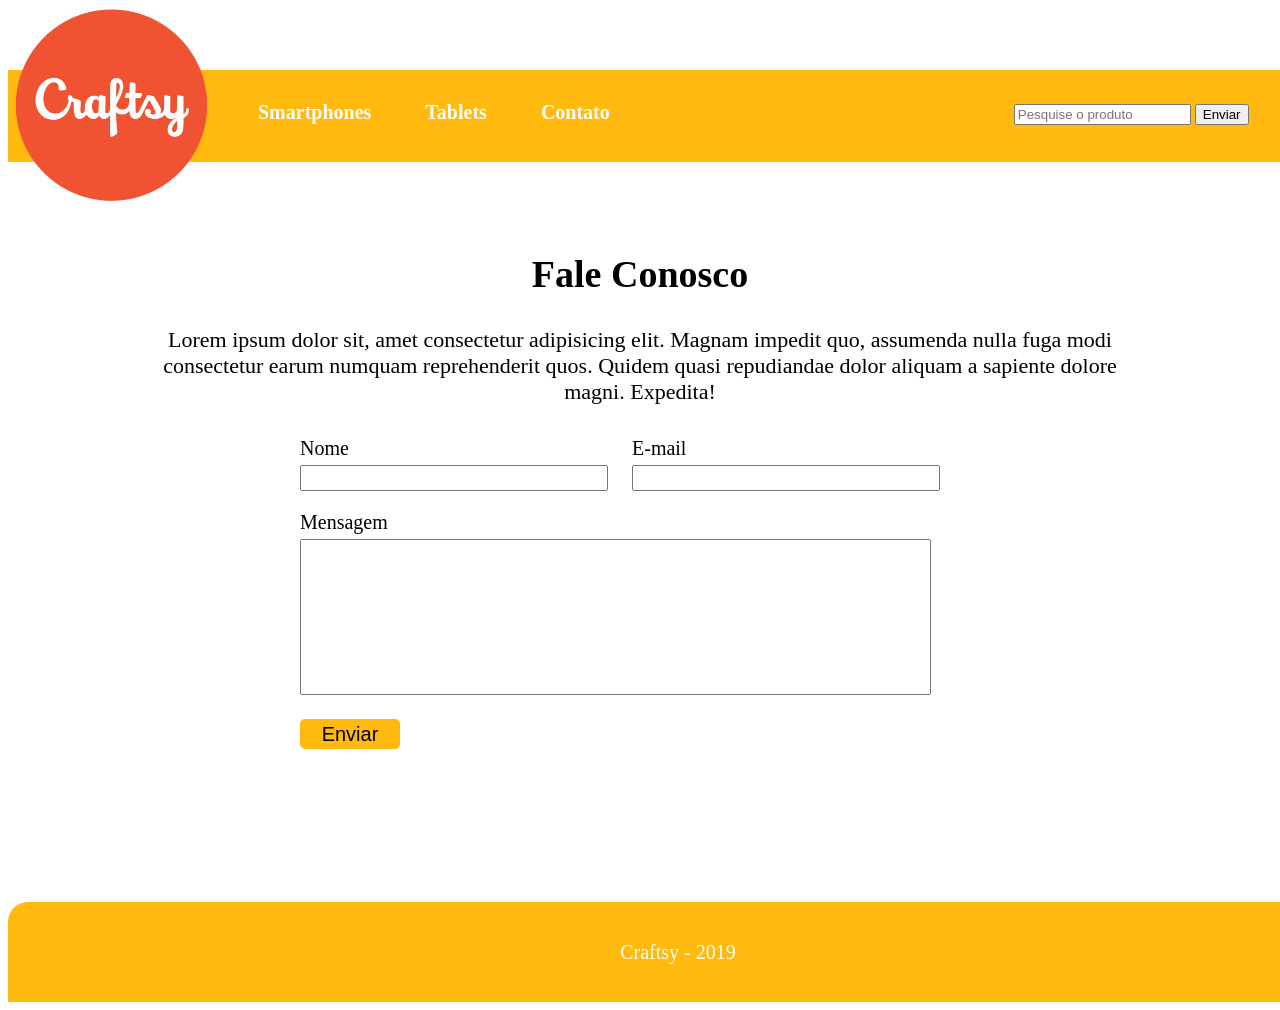
<file: aula05/contato.html>
<!DOCTYPE html>
<html lang="pt-br">
<head>
    <meta charset="UTF-8">
    <meta name="viewport" content="width=device-width, initial-scale=1.0">
    <meta http-equiv="X-UA-Compatible" content="ie=edge">
    <title>Craftsy</title>
    <link rel="stylesheet" href="css/estilo.css">
    <link rel="stylesheet" href="css/contato.css">
</head>
<body>
    <header>
        <nav id="menu">
            <img src="imagens/logo.png" id="logo" alt="logo">
            <ul>
                <li><a href="#smartphone">Smartphones</a></li>
                <li><a href="#tablets">Tablets</a></li>
                <li><a href="contato.html">Contato</a></li>
            </ul>
            <form action="" class="form">
                <input type="text" class="input-form" placeholder="Pesquise o produto">
                <button type="submit">Enviar</button>
            </form>
        </nav>
    </header>
    <main id="container">
        <section>
            <h1>Fale Conosco</h1>

            <p>Lorem ipsum dolor sit, amet consectetur adipisicing elit. Magnam impedit quo, assumenda nulla fuga modi consectetur earum numquam reprehenderit quos. Quidem quasi repudiandae dolor aliquam a sapiente dolore magni. Expedita!</p>
        
            <form action="" class="form-contato">
                <div class="form-inline">
                    <div>
                        <label for="nome">Nome</label>
                        <input type="text" id="nome" name="nome" class="input-contato">
                    </div>
                    <div>
                        <label for="email">E-mail</label>
                        <input type="email" id="email" name="email" class="input-contato">
                    </div>
                </div>

                <div class="form-inline">
                    <div>
                        <label for="mensagem">Mensagem</label>
                        <textarea name="mensagem" id="mensagem" 
                        cols="30" rows="10" class="textarea-contato"></textarea>
                    </div>
                </div>

                <div class="form-inline">
                    <div>
                        <button type="submit" class="botao-contato">Enviar</button>
                    </div>
                </div>
            </form>
        </section>
    </main>
    <footer>Craftsy - 2019</footer>
</body>
</html>
</file>
<file: aula02/css/estilo.css>
body {
    font-family: sans-serif;
}

h1 {
    text-align: center;
    font-style: italic;
}

h2 {
    text-decoration: underline;
    font-weight: normal;
}

p {
    font-style: italic;
    font-size: 14px;
    line-height: 23px;
}

ul li {
    list-style: none;
}

.links li a{
    padding-left: 100px;
}

.logos {
    width: 100px;
    height: 100px;
}

/* Resposta 2 - d */
.container {
    width: 1100px;
    margin: 0 auto;
}

.passatempos {
    display: inline-block;
}
.passatempos img {
    width: 360px;
    height: 360px;
}

video {
    margin: 10px;
}
</file>
<file: aula03/css/estilo.css>
.bold {
    font-weight: bold;
}

.italico {
    font-style: italic;
}

.marcacao-de-texto {
    background-color: yellow;
}
</file>
<file: aula04/css/estilo.css>
/* HEADER */
header {
    height: 150px;
    position:  relative;
}

nav {
    width: 1340px;
    margin-top: 70px;
    background-color: #FFB90F;
}

#logo {
    height: 200px;
    position: absolute;
    top: -65px;
}

#menu ul {
    display: inline-block;
    list-style: none;
    margin-left: 160px;
    height: 60px;
}

#menu ul li {
    display: inline-block;
    padding: 15px 0 0 50px;
    font-size: 20px;
    font-weight: bold;
}

#menu ul li a {
    color: white;
    text-decoration: none;
}

.form {
    display: inline-block;
    margin-left: 400px;
}

/* CONTAINER */
#container {
    width: 960px;
    height: 650px;
    margin: 0 auto;
}

section .product {
    height: 300px;
    width: 300px;
    background-position: center;
    background-size: cover;
    background-color: #000000;
    float: left;
    margin: 0 0 20px 20px;
    opacity: 1;
}

section .product-1 {
    background-image: url("../imagens/product-1.jpg");
}

section .img-label {
    width: 70px;
    position: absolute;
    margin-left: 226px;
    margin-top: 5px;
}

section .botao {
    background-color: #FF4500;
    margin: 220px 0 0 120px;
    color: white;
    width: 90px;
    height: 40px;
}
</file>
<file: aula05/css/estilo.css>
/* HEADER */
header {
    height: 150px;
    position:  relative;
}

nav {
    width: 1340px;
    margin-top: 70px;
    background-color: #FFB90F;
}

#logo {
    height: 200px;
    position: absolute;
    top: -65px;
}

#menu ul {
    display: inline-block;
    list-style: none;
    margin-left: 160px;
    height: 60px;
}

#menu ul li {
    display: inline-block;
    padding: 15px 0 0 50px;
    font-size: 20px;
    font-weight: bold;
}

#menu ul li a {
    color: white;
    text-decoration: none;
}

.form {
    display: inline-block;
    margin-left: 400px;
}

/* CONTAINER */
#container {
    width: 960px;
    height: 650px;
    margin: 0 auto;
}

section .product {
    height: 300px;
    width: 300px;
    background-position: center;
    background-size: cover;
    background-color: #000000;
    float: left;
    margin: 0 0 20px 20px;
    opacity: 1;
    /* Aplica uma transição mais suave */
    transition: opacity 0.8s ease-in-out;
}

section .product-1 {
    background-image: url("../imagens/product-1.jpg");
}

section .product-2 {
    background-image: url("../imagens/product-2.jpg");
}

section .product-3 {
    background-image: url("../imagens/product-3.jpg");
}

section .img-label {
    width: 70px;
    position: absolute;
    margin-left: 226px;
    margin-top: 5px;
}

section .botao {
    background-color: #FF4500;
    margin: 220px 0 0 100px;
    color: white;
    width: 90px;
    height: 40px;
}

section .name-product {
    color: white;
    font-size: 20px;
    text-align: center;
    margin-top: 128px;  
    position: absolute;
    background-color: #101010;
    height: 35px;
    width: 300px;
    padding-top: 10px;
}

/* FOOTER */
footer {
    background-color: #FFB90F;
    width: 1340px;
    height: 100px;
    text-align: center;
    line-height: 100px;
    color: white;
    font-size: 20px;
    border-radius: 20px 20px 0 0;
}

/* PSEUDO-SELETORES */
section .product:hover {
    opacity: 0.5;
}

.input-form:focus { 
    border-color: blue;
}

#menu ul li a:active {
    color: black;
}
</file>
<file: aula06/css/style.css>
* {
	box-sizing: border-box;
	margin: 0;
	padding: 0;
	overflow: hidden;
}

body {
	background-color: #658cf0;
	border: 3px solid black;
	height: 100vh;
}

main {
	display: block;
	width: 33%;
	background-color: #fff;
	margin: 10% auto;
	padding: 20px;
}

section	{
	display: flex;
	flex-flow: column wrap;
}

article {
	display: flex;
	flex-flow: row nowrap;
	justify-content: flex-start;
	align-items: center;
}
.perfil-avatar {
	flex-basis: 120px;
	flex-shrink: 0;
	width: 120px;
	height: 120px;
	border-radius: 50%;
	order: 1; /* Só para alterarmos depois */
	margin-right: 50px;
}
.perfil-dados {
	order: 2; /* Só para alterarmos depois */
}
.perfil-nome {
	flex-basis: 3;
	flex-grow: 1;
	flex-shrink: 0;
	font-size: 20px;
	color: #616161;
	order: 2;
	justify-content: center;
	align-content: center;
}
.perfil-endereco {
	flex-basis: 3;
	flex-grow: 1;
	flex-shrink: 0;
	font-size: 16px;
	color: #bebebe;
	order: 3;
	justify-content: center;
	align-content: center;
}
hr {
	border: 0.5px solid #bebebe;
	margin: 20px auto;
	width: 100%;
	opacity: 0.5;
}
</file>
<file: aula07/css/estilo.css>
* {
    font-family: arial;
    margin: 0;
    padding: 0;
}

body {
    font-size: 18px;
}

@media only screen and (max-width: 540px){
    body {
        width: 100vw;
    }

    header {
        height: 10vh;
        z-index: 2;
    }

    header .logo-content {
        width: 45%;
        display: flex;
        justify-content: flex-start;
        align-items: center;
    }

    header .logo-content img {
        width: 20%;
    }

    header .container {
        width: 50%;
    }

    header .container ul {
        display: flex;
        justify-content: flex-end;

    }

    header .container ul li { 
        display: none;
    }

    header .container ul .toggle-menu {
        display: block;
        font-size: 1.3em;
    }

    .home-content .image-banner {
        background-image: url("../img/banner.jpg");
        background-position: center;
        background-size: cover;
        height: 100vh;
        display: flex;
        flex-direction: column;
        flex-wrap: wrap;
        align-items: center;
        justify-content: center;
    }

    .home-content .image-banner h1 {
        color: #fff;
        text-transform: capitalize;
        font-weight: lighter;
        font-size: 1em;
    }

    .home-content .image-banner p {
        color: #fff;
        text-transform: uppercase;
        font-size: 2em;
        text-align: center;
        font-weight: bold;
        margin-top: 1%;
    }

    .home-content .image-banner button {
        background-color: #fff;
        color: #000;
        border: none;
        border-radius: 50px;
        font-size: 1em;
        padding: 15px 35px;
        text-transform: uppercase;
        margin-top: 2%;
    }
}
</file>
<file: aula08/css/index.css>
/* -- Regras Gerais Início -- */
* {
    font-family: arial;
    margin: 0;
    padding: 0;
  }
  
body {
  font-size: 18px;
}
/* -- Regras Gerais Fim -- */

/* Área Header Início */
header {
  width: 100%;
  height: 50px;
  position: fixed;
  top: 0;
  display: flex;
  justify-content: space-between;
  background-color: #fff;
  box-shadow: 0 0 8px 0 #676767;
}

header .logo-content {
  width: 50%;
  display: flex;
  align-items: center;
  justify-content: flex-start;
}

header .logo-content img {
  width: 10%;
}

header .container {
  width: 40%;
  display: flex;
  align-items: center;
}

header .container ul {
  width: 100%;
  display: flex;
  justify-content: space-around;
}

header .container ul li {
  list-style: none;
}

header .container ul .toggle-menu {
  display: none;
}

.container ul li a {
  text-decoration: none;
  color: #000;
}

.container ul li a:hover {
  text-decoration: underline;
  color: #5f4a98;
}
/* Área Header Fim */

/* Área Home Início */
.home-content {
  width: 100%;
  height: 100vh;
}

.home-content .image-banner {
  width: 100%;
  height: 100%;
  background-image: url("../img/banner.jpg");
  background-size: cover;
  display: flex;
  flex-direction: column;
  flex-wrap: wrap;
  align-items: center;
  justify-content: flex-end;
  background-position: center;
  color: #fff;
}

.home-content .image-banner h1 {
  text-transform: capitalize;
  font-size: 1em;
  font-weight: lighter;
}

.home-content .image-banner p {
  text-transform: uppercase;
  font-size: 2em;
  font-weight: bold;
  margin-top: 1%;
}

.home-content .image-banner button {
  border: none;
  border-radius: 50px;
  padding: 15px 35px;
  font-size: 1em;
  text-transform: uppercase;
  color: #000;
  margin-bottom: 7%;
  margin-top: 2%;
  background-color: #fff;
}
/* Àrea Home Fim */

/* Área Produtos Início */
.products-content {
  width: 100%;
  display: flex;
  flex-direction: row;
  flex-wrap: wrap;
  justify-content: center;
  margin: 2% 0;
}

.products-content div {
  margin: 1%;
  height: 250px;
  width: 375px;
}

.products-content div img {
  height: 100%;
}

.products-content div button {
  background-color: #fff;
  color: #000;
  border: none;
  font-size: 1em;
  text-transform: uppercase;
  padding: 10px 30px;
  margin-left: 30%;
  position: relative;
  bottom: 25%;
}
/* Área Produtos Fim */

/* Àrea Footer Início */
footer {
  width: 100%;
  background-color: #5f4a98;
  color: #fff;
  height: 65px;
  display: flex;
  align-items: center;
  justify-content: center;
}
/* Área Footer Fim */

/* -- Media Queries Area Begin -- */
@media only screen and (max-width: 540px){
  
  body {
    width: 100vw;
  }

  header {
    z-index: 2;
    height: 10vh;
  }
  
  header .container {
    width: 50%;
  }
  
  header .container ul {
    display: flex;
    justify-content: flex-end;
    margin-right: 10%;
  }
  
  header .container ul li {
    display: none;
  }
  
  header .container ul .toggle-menu {
    display: block;
    font-size: 1.3em;
  }
  
  header .logo-content {
    width: 45%;
    display: flex;
    align-items: center;
    justify-content: flex-start;
  }
  
  header .logo-content img {
    width: 20%;
  }
  
  .home-content .image-banner {
    width: 100vw;
  }

  .home-content .image-banner p {
    text-align: center;
  }

  .products-content {
    width: 100vw;
  }

  footer {
    width: 100vw;
  }
}
/* -- Media Queries Area End -- */

.home-content .image-banner button:hover,
.product-content div button:hover {
  cursor: pointer;
  color: #fff;
  background-color: #5f4a98;
}
</file>
<file: aula09/css/estilo.css>
.header {
    background-color: aquamarine;
    height: 150px;
    margin-bottom: 15px;
}
.div1 {
    background-color: blueviolet;
    height: 150px;
    margin-bottom: 15px;
}
.div2 {
    background-color: salmon;
    height: 150px;
    margin-bottom: 15px;
}
.div3 {
    background-color: sandybrown;
    height: 150px;
    margin-bottom: 15px;
}
footer {
    background-color: aquamarine;
    height: 100px;
}
</file>
<file: aula05/css/contato.css>
section h1 {
    color: black;
    font-size: 38px;
}

section p { 
    color: black;
    font-size: 22px;
}

section h1, p {
    text-align: center;
}

section .form-contato { 
    margin: 0 auto;
    width: 700px;
    display: block;
}

section label {
    font-size: 20px;
    display: block;
    margin-bottom: 5px;  
}

section .input-contato {
    height: 20px;
    width: 300px;
}

section .form-inline div {
    display: inline-block;
    margin: 10px;
}

section .form-inline .textarea-contato {
    width: 625px;
    resize: none;
}

.form-inline .botao-contato {
    background-color: #FFB90F;
    font-size: 20px;
    height: 30px;
    border: none;
    width: 100px;
    border-radius: 5px;
}

input[type="email"]:focus{
    color: rgb(93, 144, 185);
}
</file>
